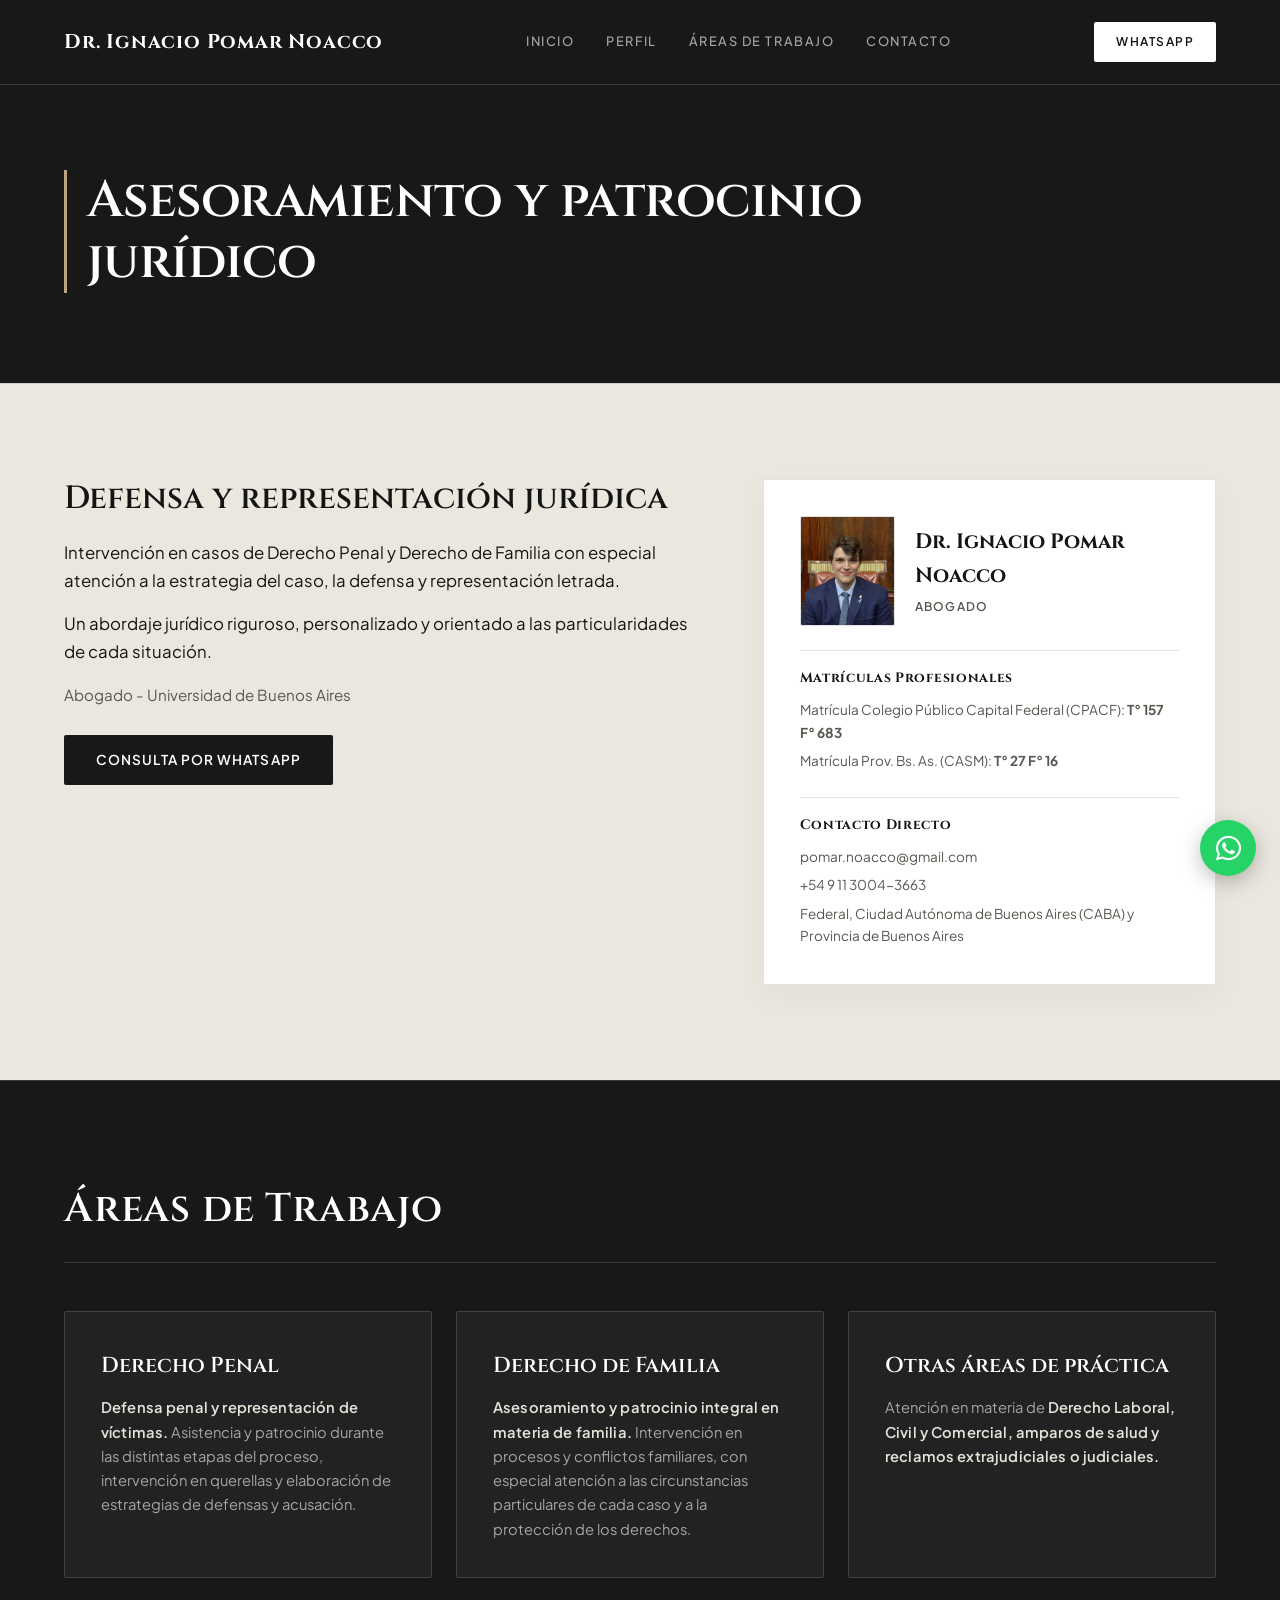
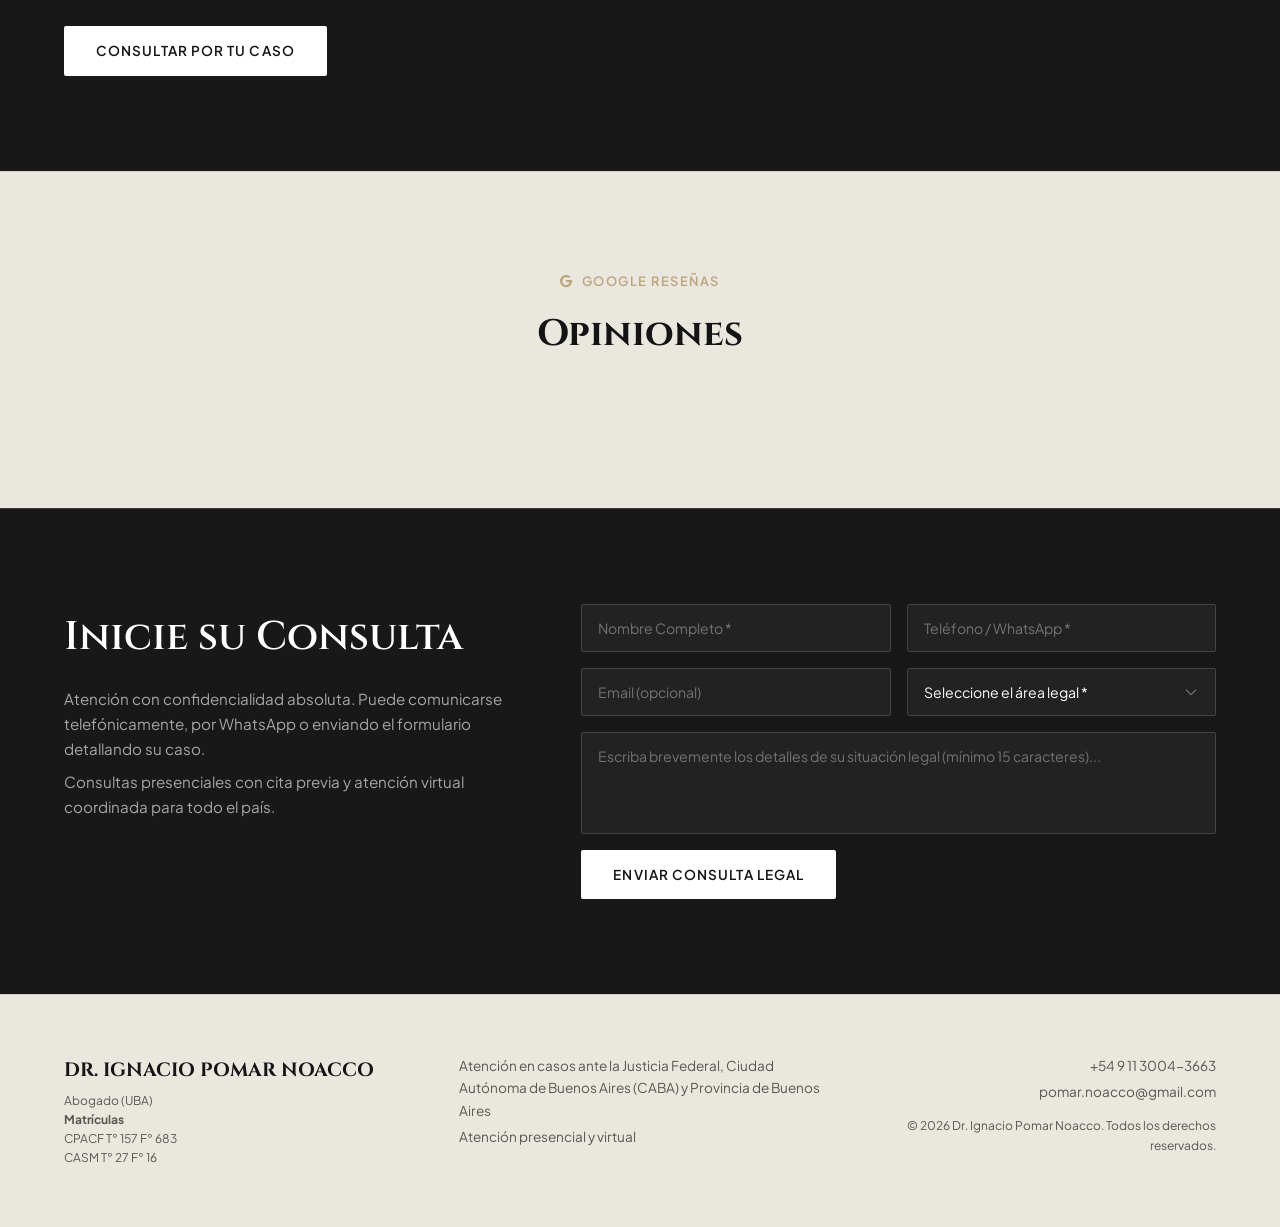
<file: index.html>
<!DOCTYPE html>
<html lang="es">
<head>
    <meta charset="UTF-8">
    <meta name="viewport" content="width=device-width, initial-scale=1.0">

    <!-- SEO Principal -->
    <title>Dr. Ignacio Pomar Noacco | Abogado - Litigios Complejos, Penal, Familia y Salud</title>
    <meta name="description" content="Estudio Jurídico del Dr. Ignacio Pomar Noacco. Especialista en litigios complejos, derecho penal, querellas, derecho de familia, amparos de salud y asesoramiento laboral en CABA y Provincia de Buenos Aires.">
    <meta name="keywords" content="Ignacio Pomar Noacco, abogado penalista, derecho de familia, amparos de salud, querellas, derecho laboral, abogado CABA, abogado San Martín, CPACF, CASM, estudio jurídico">
    <meta name="author" content="Dr. Ignacio Pomar Noacco">
    <meta name="robots" content="index, follow">

    <!-- URL Canónica -->
    <link rel="canonical" href="https://estudio-pomar-noacco.github.io/">

    <!-- 1. ÍCONO CHIQUITO (LOGO) -> Pestaña del navegador y circulito de Google -->
    <link rel="icon" type="image/png" sizes="192x192" href="https://estudio-pomar-noacco.github.io/img/logo.png?v=3">
    <link rel="shortcut icon" type="image/png" href="https://estudio-pomar-noacco.github.io/img/logo.png?v=3">
    <link rel="apple-touch-icon" href="https://estudio-pomar-noacco.github.io/img/logo.png?v=3">

    <!-- 2. MINIATURA GRANDE DERECHA (FOTO DE ÉL) -> Open Graph y Twitter Cards -->
    <meta property="og:locale" content="es_AR">
    <meta property="og:type" content="website">
    <meta property="og:title" content="Dr. Ignacio Pomar Noacco | Abogado - Litigios Complejos">
    <meta property="og:description" content="Estudio Jurídico del Dr. Ignacio Pomar Noacco. Especialista en litigios complejos, derecho penal, querellas, derecho de familia, amparos de salud y asesoramiento laboral.">
    <meta property="og:url" content="https://estudio-pomar-noacco.github.io/">
    <meta property="og:site_name" content="Estudio Jurídico Dr. Ignacio Pomar Noacco">
    <!-- Aquí va la foto de perfil para la miniatura grande -->
    <meta property="og:image" content="https://estudio-pomar-noacco.github.io/img/perfil.png">
    <meta property="og:image:alt" content="Dr. Ignacio Pomar Noacco">

    <meta name="twitter:card" content="summary_large_image">
    <meta name="twitter:title" content="Dr. Ignacio Pomar Noacco | Abogado">
    <meta name="twitter:description" content="Defensa penal, derecho de familia y litigios complejos en CABA y PBA.">
    <!-- Aquí también la foto de perfil -->
    <meta name="twitter:image" content="https://estudio-pomar-noacco.github.io/img/perfil.png">

    <!-- Datos Estructurados Schema.org / JSON-LD -->
    <script type="application/ld+json">
    {
      "@context": "https://schema.org",
      "@graph": [
        {
          "@type": "WebSite",
          "@id": "https://estudio-pomar-noacco.github.io/#website",
          "url": "https://estudio-pomar-noacco.github.io/",
          "name": "Estudio Jurídico Dr. Ignacio Pomar Noacco",
          "alternateName": ["Dr. Ignacio Pomar Noacco", "Ignacio Pomar Abogado", "Estudio Pomar Noacco"]
        },
        {
          "@type": "LegalService",
          "@id": "https://estudio-pomar-noacco.github.io/#organization",
          "name": "Dr. Ignacio Pomar Noacco - Abogado",
          "url": "https://estudio-pomar-noacco.github.io/",
          "logo": "https://estudio-pomar-noacco.github.io/img/logo.png",
          "image": "https://estudio-pomar-noacco.github.io/img/perfil.png",
          "telephone": "+5491130043663",
          "priceRange": "$$",
          "address": {
            "@type": "PostalAddress",
            "streetAddress": "Asamblea",
            "addressLocality": "Santos Lugares",
            "addressRegion": "Buenos Aires",
            "postalCode": "B1676",
            "addressCountry": "AR"
          },
          "areaServed": [
            "Ciudad Autónoma de Buenos Aires",
            "Provincia de Buenos Aires",
            "Santos Lugares",
            "San Martín",
            "Tres de Febrero"
          ],
          "knowsAbout": [
            "Derecho Penal",
            "Querellas y Defensa Penal",
            "Derecho de Familia",
            "Litigios Complejos",
            "Amparos de Salud",
            "Derecho Laboral"
          ]
        }
      ]
    }
    </script>

    <!-- Google Fonts -->
    <link rel="preconnect" href="https://fonts.googleapis.com">
    <link rel="preconnect" href="https://fonts.gstatic.com" crossorigin>
    <link href="https://fonts.googleapis.com/css2?family=Cinzel:wght@500;600;700&family=Plus+Jakarta+Sans:wght@300;400;500;600;700&display=swap" rel="stylesheet">

    <!-- FontAwesome Icons -->
    <link rel="stylesheet" href="https://cdnjs.cloudflare.com/ajax/libs/font-awesome/6.4.0/css/all.min.css">

    <!-- Custom CSS -->
    <link rel="stylesheet" href="css/style.css">

    <!-- Elfsight Google Reviews Platform -->
    <script src="https://elfsightcdn.com/platform.js" async></script>
</head>
<body>

    <!-- Header -->
    <header id="main-header">
        <div id="header-container">
            <a href="#" id="brand-logo">Dr. Ignacio Pomar Noacco</a>

            <nav id="desktop-nav">
                <a href="#hero-section">Inicio</a>
                <a href="#estudio">Perfil</a>
                <a href="#areas">Áreas de Trabajo</a>
                <a href="#contacto">Contacto</a>
            </nav>

            <a href="https://wa.me/5491130043663?text=Hola%20Dr.%20Ignacio%20Pomar,%20necesito%20una%20consulta%20legal." target="_blank" id="header-cta-btn">WhatsApp</a>

            <button id="mobile-menu-btn" aria-label="Abrir Menú">
                <i class="fa-solid fa-bars" id="menu-icon"></i>
            </button>
        </div>

        <nav id="mobile-nav">
            <a href="#hero-section">Inicio</a>
            <a href="#estudio">Perfil</a>
            <a href="#areas">Áreas de Trabajo</a>
            <a href="#contacto">Contacto</a>
            <a href="https://wa.me/5491130043663?text=Hola%20Dr.%20Ignacio%20Pomar,%20necesito%20una%20consulta%20legal." target="_blank" id="mobile-whatsapp-link">Escribir por WhatsApp</a>
        </nav>
    </header>

    <main>
        <!-- Hero Section -->
        <section id="hero-section">
            <div id="hero-container">
                <div id="hero-quote-bar">
                    <h1 id="hero-title">Asesoramiento y patrocinio jurídico</h1>
                </div>
            </div>
        </section>

        <!-- El Estudio / Intro Section -->
        <section id="estudio">
            <div id="estudio-container">
                
                <article id="estudio-main-text">
                    <h2 id="estudio-heading">Defensa y representación jurídica</h2>
                    <p id="estudio-intro">Intervención en casos de Derecho Penal y Derecho de Familia con especial atención a la estrategia del caso, la defensa y representación letrada.</p>
                    <p id="estudio-intro">Un abordaje jurídico riguroso, personalizado y orientado a las particularidades de cada situación.</p>
                    <p id="estudio-detail">Abogado - Universidad de Buenos Aires</p>
                    <div>
                        <a href="https://wa.me/5491130043663?text=Hola%20Dr.%20Ignacio%20Pomar,%20deseo%20realizar%20una%20consulta%20por%20un%20caso." target="_blank" id="estudio-cta-btn">Consulta por WhatsApp</a>
                    </div>
                </article>

                <aside id="estudio-profile-card">
                    <div id="profile-header">
                        <img src="img/perfil.png" alt="Dr. Ignacio Pomar Noacco" id="profile-photo">
                        <div id="profile-titles">
                            <h3 id="profile-name">Dr. Ignacio Pomar Noacco</h3>
                            <p id="profile-role">Abogado</p>
                        </div>
                    </div>

                    <div id="profile-credentials">
                        <h4>Matrículas Profesionales</h4>
                        <p>Matrícula Colegio Público Capital Federal (CPACF): <strong id="profile-mat-cpacf">T° 157 F° 683</strong></p>
                        <p>Matrícula Prov. Bs. As. (CASM): <strong id="profile-mat-casm">T° 27 F° 16</strong></p>
                    </div>

                    <div id="profile-contact-info">
                        <h4>Contacto Directo</h4>
                        <p id="profile-contact-email">pomar.noacco@gmail.com</p>
                        <p id="profile-contact-phone">+54 9 11 3004-3663</p>
                        <p id="profile-contact-jurisdiction">Federal, Ciudad Autónoma de Buenos Aires (CABA) y Provincia de Buenos Aires</p>
                    </div>
                </aside>

            </div>
        </section>

        <!-- Áreas de Trabajo -->
        <section id="areas">
            <div id="areas-container">
                <h2 id="areas-heading">Áreas de Trabajo</h2>

                <div id="areas-list">
                    <article id="area-penal">
                        <h3 id="area-penal-title">Derecho Penal</h3>
                        <p id="area-penal-desc"><strong>Defensa penal y representación de víctimas.</strong> Asistencia y patrocinio durante las distintas etapas del proceso, intervención en querellas y elaboración de estrategias de defensas y acusación.</p>
                    </article>

                    <article id="area-familia">
                        <h3 id="area-familia-title">Derecho de Familia</h3>
                        <p id="area-familia-desc"><strong>Asesoramiento y patrocinio integral en materia de familia.</strong> Intervención en procesos y conflictos familiares, con especial atención a las circunstancias particulares de cada caso y a la protección de los derechos.</p>
                    </article>

                    <article id="area-litigacion">
                        <h3 id="area-litigacion-title">Otras áreas de práctica</h3>
                        <p id="area-litigacion-desc">Atención en materia de <strong>Derecho Laboral, Civil y Comercial, amparos de salud y reclamos extrajudiciales o judiciales.</strong></p>
                    </article>
                </div>

                <div id="areas-action">
                    <a href="#contacto" id="areas-cta-btn">Consultar por tu caso</a>
                </div>
            </div>
        </section>

        <!-- Prueba Social & Reseñas de Google (Elfsight Live Widget) -->
        <section id="reviews-section">
            <div id="reviews-container">
                <header id="reviews-header">
                    <div id="google-badge">
                        <i class="fa-brands fa-google"></i>
                        <span>Google Reseñas</span>
                    </div>
                    <h2 id="reviews-title">Opiniones</h2>
                </header>

                <div class="elfsight-app-1279de08-de65-419d-b7f0-25db209bdbd7" data-elfsight-app-lazy></div>
            </div>
        </section>
        
        <!-- Contacto -->
        <section id="contacto">
            <div id="contacto-container">
                
                <div id="contacto-info">
                    <h2 id="contacto-heading">Inicie su Consulta</h2>
                    <p id="contacto-description">Atención con confidencialidad absoluta. Puede comunicarse telefónicamente, por WhatsApp o enviando el formulario detallando su caso.</p>
                    <p id="contacto-description">Consultas presenciales con cita previa y atención virtual coordinada para todo el país.</p>
                </div>

                <div id="contacto-form-wrapper">
                    <form id="contact-form" novalidate>
                        <div id="form-row-personal">
                            <input 
                                type="text" 
                                id="form-name" 
                                required 
                                placeholder="Nombre Completo *"
                                minlength="3"
                                maxlength="60"
                                pattern="^[a-zA-ZáéíóúÁÉÍÓÚñÑ\s]+$"
                                autocomplete="name">

                            <input 
                                type="tel" 
                                id="form-phone" 
                                required 
                                placeholder="Teléfono / WhatsApp *"
                                minlength="8"
                                maxlength="20"
                                pattern="^[\d\s\+\-\(\)]+$"
                                autocomplete="tel">
                        </div>

                        <div id="form-row-topic">
                            <input 
                                type="email" 
                                id="form-email" 
                                placeholder="Email (opcional)"
                                maxlength="80"
                                autocomplete="email">

                            <select id="form-materia" required>
                                <option value="" disabled selected>Seleccione el área legal *</option>
                                <option value="Penal">Derecho Penal</option>
                                <option value="Familia">Derecho de Familia</option>
                                <option value="Violencia">Violencia</option>
                                <option value="Laboral">Derecho Laboral</option>
                                <option value="Sucesiones">Sucesiones</option>
                                <option value="Otro">Otras consultas</option>
                            </select>
                        </div>

                        <textarea 
                            id="form-message" 
                            rows="4" 
                            required 
                            minlength="15"
                            maxlength="1000"
                            placeholder="Escriba brevemente los detalles de su situación legal (mínimo 15 caracteres)..."></textarea>

                        <p id="form-error-msg" style="display:none; color: #ff6b6b; font-size: 0.85rem; margin-top: -8px;"></p>

                        <button type="submit" id="form-submit-btn">Enviar Consulta Legal</button>
                    </form>
                </div>

            </div>
        </section>
    </main>

    <!-- Footer -->
    <footer id="main-footer">
        <div id="footer-container">
            <div id="footer-brand">
                <h3 id="footer-brand-title">DR. IGNACIO POMAR NOACCO</h3>
                <p id="footer-brand-mats">Abogado (UBA)
                    <br><strong>Matrículas</strong>
                    <br>CPACF T° 157 F° 683
                    <br>CASM T° 27 F° 16</p>
            </div>

            <div id="footer-details">
                <p id="footer-jurisdiction">Atención en casos ante la Justicia Federal, Ciudad Autónoma de Buenos Aires (CABA) y Provincia de Buenos Aires</p>
                <p>Atención presencial y virtual</p>
            </div>

            <div id="footer-contact">
                <p id="footer-phone">+54 9 11 3004-3663</p>
                <p id="footer-email">pomar.noacco@gmail.com</p>
                <small id="footer-copyright">© 2026 Dr. Ignacio Pomar Noacco. Todos los derechos reservados.</small>
            </div>
        </div>
    </footer>

    <!-- Botón flotante WhatsApp -->
    <a href="https://wa.me/5491130043663?text=Hola%20Dr.%20Ignacio%20Pomar,%20necesito%20una%20consulta%20legal%20urgente." target="_blank" id="floating-whatsapp-btn" aria-label="WhatsApp">
        <i class="fa-brands fa-whatsapp"></i>
    </a>

    <!-- Custom Script -->
    <script src="js/script.js"></script>
</body>
</html>
</file>
<file: css/style.css>
/* ==========================================================================
   PALETA EDITORIAL SOBRIA: CARBÓN, LINO & CONTRASTE PURO
   ========================================================================== */
:root {
    --bg-dark: #181818;          /* Carbón profundo */
    --bg-dark-surface: #222222;  /* Superficie oscura para tarjetas e inputs */
    --bg-light: #eae7df;         /* Lino / Hueso cálido */
    --bg-light-card: #ffffff;    /* Blanco puro para tarjetas */
    
    --accent: #bda47e;           /* Bronce tenue para detalles sutiles */
    --accent-hover: #ffffff;     /* Blanco en hover */
    
    --text-dark: #141414;        /* Texto negro/carbón */
    --text-dark-muted: #5a5751;  /* Texto secundario en fondo claro */
    --text-light: #ffffff;       /* Texto blanco para máxima legibilidad */
    --text-light-muted: #a6a6a6; /* Texto secundario en fondo oscuro */
    
    --border-light: rgba(20, 20, 20, 0.12);
    --border-dark: rgba(255, 255, 255, 0.15);
    --border-dark-hover: rgba(255, 255, 255, 0.4);
    
    --font-heading: 'Cinzel', 'Playfair Display', Georgia, serif;
    --font-body: 'Plus Jakarta Sans', system-ui, sans-serif;
    --max-w: 1200px;
}

* {
    margin: 0;
    padding: 0;
    box-sizing: border-box;
}

html, body {
    scroll-behavior: smooth;
    overflow-x: hidden;
    width: 100%;
}

body {
    font-family: var(--font-body);
    background-color: var(--bg-light);
    color: var(--text-dark);
    line-height: 1.65;
    -webkit-font-smoothing: antialiased;
}

a {
    text-decoration: none;
    color: inherit;
}
html {
    scroll-padding-top: 84px;
}
/* ==========================================================================
   HEADER
   ========================================================================== */
#main-header {
    background-color: var(--bg-dark);
    color: var(--text-light);
    border-bottom: 1px solid var(--border-dark);
    position: fixed;
    top: 0;
    left: 0;
    width: 100%;
    z-index: 1000;
}

#header-container {
    max-width: var(--max-w);
    margin: 0 auto;
    padding: 0 24px;
    height: 84px;
    display: flex;
    align-items: center;
    justify-content: space-between;
}

#brand-logo {
    font-family: var(--font-heading);
    font-size: clamp(0.95rem, 3.8vw, 1.25rem);
    font-weight: 700;
    letter-spacing: 0.04em;
    color: var(--text-light);
    line-height: 1.2;
}

#desktop-nav {
    display: none;
    gap: 32px;
}

#desktop-nav a {
    font-size: 0.8rem;
    text-transform: uppercase;
    letter-spacing: 0.12em;
    font-weight: 500;
    color: var(--text-light-muted);
    transition: color 0.2s ease;
}

#desktop-nav a:hover {
    color: var(--text-light);
}

#header-cta-btn {
    display: none;
    background-color: var(--text-light);
    color: var(--text-dark);
    padding: 10px 22px;
    font-size: 0.75rem;
    text-transform: uppercase;
    letter-spacing: 0.12em;
    font-weight: 600;
    border-radius: 2px;
    transition: background-color 0.2s ease, color 0.2s ease;
}

#header-cta-btn:hover {
    background-color: var(--accent);
    color: #ffffff;
}

#mobile-menu-btn {
    background: transparent;
    border: none;
    color: var(--text-light);
    font-size: 1.4rem;
    cursor: pointer;
    display: block;
}

#mobile-nav {
    display: none;
    flex-direction: column;
    background-color: var(--bg-dark);
    padding: 24px;
    gap: 16px;
    border-top: 1px solid var(--border-dark);
}

#mobile-nav.active {
    display: flex;
}

#mobile-nav a {
    color: var(--text-light-muted);
    font-size: 0.95rem;
}

#mobile-whatsapp-link {
    color: #25d366 !important;
    font-weight: 600;
}

/* ==========================================================================
   HERO (SIEMPRE DESTACADO EN CARBÓN)
   ========================================================================== */
#hero-section {
    background-color: var(--bg-dark) !important;
    color: var(--text-light) !important;
    padding: 170px 0 90px 0; /* Aumentado arriba para compensar los 84px del header */
    width: 100%;
    overflow: hidden;
}

#hero-container {
    max-width: var(--max-w);
    margin: 0 auto;
    padding: 0 24px;
}

#hero-quote-bar {
    border-left: 3px solid var(--accent);
    padding-left: 20px;
    max-width: 950px;
}

#hero-title {
    font-family: var(--font-heading);
    font-size: clamp(1.85rem, 4.8vw, 3.2rem);
    font-weight: 600;
    line-height: 1.2;
    letter-spacing: -0.01em;
    overflow-wrap: normal;
    word-break: normal;
    hyphens: manual; /* Evita que el navegador corte palabras con guiones automáticos */
    color: var(--text-light) !important;
}

/* ==========================================================================
   ALTERNANCIA DINÁMICA DE SECCIONES (LINO / CARBÓN)
   ========================================================================== */

/* Padding uniforme para todas las secciones posteriores al Hero */
main > section:not(#hero-section) {
    padding: 95px 0;
    width: 100%;
}

/* 1. SECCIONES DE POSICIÓN PAR (Ej: #estudio, #reviews-section): FONDO LINO CLARO */
main > section:nth-of-type(even) {
    background-color: var(--bg-light);
    color: var(--text-dark);
    border-top: 1px solid var(--border-light);
}

main > section:nth-of-type(even) h2,
main > section:nth-of-type(even) h3 {
    color: var(--text-dark);
}

main > section:nth-of-type(even) p,
main > section:nth-of-type(even) #estudio-detail,
main > section:nth-of-type(even) #contacto-description {
    color: var(--text-dark-muted);
}

main > section:nth-of-type(even) #estudio-intro {
    color: var(--text-dark);
}

/* Títulos con borde en tema claro */
main > section:nth-of-type(even) #areas-heading {
    color: var(--text-dark);
    border-bottom: 1px solid var(--border-light);
}

/* Tarjetas de Áreas en sección clara */
main > section:nth-of-type(even) #areas-list article {
    background-color: var(--bg-light-card);
    border: 1px solid var(--border-light);
    box-shadow: 0 4px 20px rgba(0, 0, 0, 0.04);
}

main > section:nth-of-type(even) #areas-list article h3 {
    color: var(--text-dark);
}

main > section:nth-of-type(even) #areas-list article p {
    color: var(--text-dark-muted);
}

/* Botones en sección clara */
main > section:nth-of-type(even) #estudio-cta-btn,
main > section:nth-of-type(even) #areas-cta-btn,
main > section:nth-of-type(even) #location-btn,
main > section:nth-of-type(even) #form-submit-btn {
    background-color: var(--bg-dark);
    color: var(--text-light);
}

main > section:nth-of-type(even) #estudio-cta-btn:hover,
main > section:nth-of-type(even) #areas-cta-btn:hover,
main > section:nth-of-type(even) #location-btn:hover,
main > section:nth-of-type(even) #form-submit-btn:hover {
    background-color: #000000;
}

/* Inputs de Formulario en sección clara */
main > section:nth-of-type(even) #contact-form input,
main > section:nth-of-type(even) #contact-form select,
main > section:nth-of-type(even) #contact-form textarea {
    background-color: #ffffff;
    border: 1px solid var(--border-light);
    color: var(--text-dark);
}

main > section:nth-of-type(even) #contact-form input::placeholder,
main > section:nth-of-type(even) #contact-form textarea::placeholder {
    color: #888888;
}

main > section:nth-of-type(even) #contact-form select option {
    background-color: #ffffff;
    color: var(--text-dark);
}


/* 2. SECCIONES DE POSICIÓN IMPAR (Ej: #areas, #contacto): FONDO CARBÓN OSCURO */
main > section:nth-of-type(odd):not(#hero-section) {
    background-color: var(--bg-dark);
    color: var(--text-light);
    border-top: 1px solid var(--border-dark);
}

main > section:nth-of-type(odd):not(#hero-section) h2,
main > section:nth-of-type(odd):not(#hero-section) h3 {
    color: var(--text-light);
}

main > section:nth-of-type(odd):not(#hero-section) p,
main > section:nth-of-type(odd):not(#hero-section) #estudio-detail,
main > section:nth-of-type(odd):not(#hero-section) #contacto-description {
    color: var(--text-light-muted);
}

main > section:nth-of-type(odd):not(#hero-section) #estudio-intro {
    color: var(--text-light);
}

/* Títulos con borde en tema oscuro */
main > section:nth-of-type(odd):not(#hero-section) #areas-heading {
    color: var(--text-light);
    border-bottom: 1px solid var(--border-dark);
}

/* Tarjetas de Áreas en sección oscura */
main > section:nth-of-type(odd):not(#hero-section) #areas-list article {
    background-color: var(--bg-dark-surface);
    border: 1px solid var(--border-dark);
}

main > section:nth-of-type(odd):not(#hero-section) #areas-list article:hover {
    border-color: var(--border-dark-hover);
}

main > section:nth-of-type(odd):not(#hero-section) #areas-list article h3 {
    color: var(--text-light);
}

main > section:nth-of-type(odd):not(#hero-section) #areas-list article p {
    color: var(--text-light-muted);
}

/* Botones en sección oscura */
main > section:nth-of-type(odd):not(#hero-section) #estudio-cta-btn,
main > section:nth-of-type(odd):not(#hero-section) #areas-cta-btn,
main > section:nth-of-type(odd):not(#hero-section) #location-btn,
main > section:nth-of-type(odd):not(#hero-section) #form-submit-btn {
    background-color: var(--text-light);
    color: var(--text-dark);
}

main > section:nth-of-type(odd):not(#hero-section) #estudio-cta-btn:hover,
main > section:nth-of-type(odd):not(#hero-section) #areas-cta-btn:hover,
main > section:nth-of-type(odd):not(#hero-section) #location-btn:hover,
main > section:nth-of-type(odd):not(#hero-section) #form-submit-btn:hover {
    background-color: var(--accent);
    color: #ffffff;
}

/* Inputs de Formulario en sección oscura */
main > section:nth-of-type(odd):not(#hero-section) #contact-form input,
main > section:nth-of-type(odd):not(#hero-section) #contact-form select,
main > section:nth-of-type(odd):not(#hero-section) #contact-form textarea {
    background-color: var(--bg-dark-surface);
    border: 1px solid var(--border-dark);
    color: var(--text-light);
}

main > section:nth-of-type(odd):not(#hero-section) #contact-form input::placeholder,
main > section:nth-of-type(odd):not(#hero-section) #contact-form textarea::placeholder {
    color: #737373;
}

main > section:nth-of-type(odd):not(#hero-section) #contact-form select option {
    background-color: #181818;
    color: #f1f5f9;
}

/* ==========================================================================
   ESTRUCTURA DE CONTENEDORES Y ELEMENTOS ESPECÍFICOS
   ========================================================================== */
#estudio-container,
#areas-container,
#reviews-container,
#location-container,
#contacto-container {
    max-width: var(--max-w);
    margin: 0 auto;
    padding: 0 24px;
}

/* Estudio */
#estudio-container {
    display: grid;
    grid-template-columns: 1fr;
    gap: 56px;
}

#estudio-heading {
    font-family: var(--font-heading);
    font-size: 2rem;
    font-weight: 600;
    line-height: 1.25;
    margin-bottom: 20px;
}

#estudio-intro {
    font-size: 1.05rem;
    margin-bottom: 16px;
}

#estudio-detail {
    font-size: 0.95rem;
    margin-bottom: 28px;
}

#estudio-cta-btn {
    display: inline-block;
    padding: 14px 32px;
    font-size: 0.85rem;
    text-transform: uppercase;
    letter-spacing: 0.08em;
    font-weight: 600;
    border-radius: 2px;
    transition: background-color 0.2s ease, color 0.2s ease;
}

#estudio-profile-card {
    background-color: var(--bg-light-card);
    border: 1px solid var(--border-light);
    padding: 36px;
    box-shadow: 0 10px 30px rgba(0, 0, 0, 0.04);
    display: flex;
    flex-direction: column;
    gap: 24px;
    border-radius: 2px;
}

#profile-header {
    display: flex;
    align-items: center;
    gap: 20px;
}

#profile-photo {
    width: 110px;
    height: 110px;
    object-fit: cover;
    object-position: center 25%;
    border-radius: 2px;
    border: 1px solid var(--border-light);
}

#profile-name {
    font-family: var(--font-heading);
    font-size: 1.3rem;
    font-weight: 700;
    color: var(--text-dark) !important;
}

#profile-role {
    font-size: 0.75rem;
    text-transform: uppercase;
    letter-spacing: 0.1em;
    color: var(--text-dark-muted) !important;
    font-weight: 600;
    margin-top: 4px;
}

#profile-credentials,
#profile-contact-info {
    border-top: 1px solid var(--border-light);
    padding-top: 16px;
    font-size: 0.85rem;
    display: flex;
    flex-direction: column;
    gap: 6px;
    color: var(--text-dark-muted) !important;
}

#profile-credentials h4,
#profile-contact-info h4 {
    font-family: var(--font-heading);
    font-size: 0.85rem;
    letter-spacing: 0.05em;
    color: var(--text-dark) !important;
    margin-bottom: 4px;
}

/* Áreas de Trabajo */
#areas-heading {
    font-family: var(--font-heading);
    font-size: 2.5rem;
    font-weight: 600;
    margin-bottom: 48px;
    letter-spacing: 0.02em;
    padding-bottom: 20px;
}

#areas-list {
    display: grid;
    grid-template-columns: 1fr;
    gap: 24px;
}

#areas-list article {
    padding: 36px;
    border-radius: 2px;
    transition: transform 0.2s ease, border-color 0.2s ease;
}

#areas-list article:hover {
    transform: translateY(-2px);
}

#areas-list h3 {
    font-family: var(--font-heading);
    font-size: 1.35rem;
    margin-bottom: 12px;
    font-weight: 600;
}

#areas-list p {
    font-size: 0.92rem;
    line-height: 1.65;
}

#areas-action {
    margin-top: 48px;
}

#areas-cta-btn {
    display: inline-block;
    padding: 14px 32px;
    font-size: 0.85rem;
    font-weight: 600;
    text-transform: uppercase;
    letter-spacing: 0.08em;
    border-radius: 2px;
    transition: background-color 0.2s ease, color 0.2s ease;
}

/* Reseñas / Opiniones */
#reviews-header {
    text-align: center;
    margin-bottom: 48px;
}

#google-badge {
    display: inline-flex;
    align-items: center;
    gap: 8px;
    font-size: 0.8rem;
    text-transform: uppercase;
    letter-spacing: 0.12em;
    color: var(--accent);
    font-weight: 600;
    margin-bottom: 12px;
}

#reviews-title {
    font-family: var(--font-heading);
    font-size: clamp(1.8rem, 5vw, 2.3rem);
}

/* Contacto */
#contacto-container {
    display: grid;
    grid-template-columns: 1fr;
    gap: 48px;
}

#contacto-heading {
    font-family: var(--font-heading);
    font-size: 2.5rem;
    font-weight: 600;
    margin-bottom: 16px;
}

#contacto-description {
    font-size: 0.95rem;
    margin-bottom: 8px;
}

#contact-form {
    display: flex;
    flex-direction: column;
    gap: 16px;
}

#form-row-personal,
#form-row-topic {
    display: grid;
    grid-template-columns: 1fr;
    gap: 16px;
}

#contact-form input,
#contact-form select,
#contact-form textarea {
    width: 100%;
    padding: 14px 16px;
    font-family: var(--font-body);
    font-size: 0.88rem;
    outline: none;
    border-radius: 2px;
    transition: border-color 0.2s ease;
}

#contact-form textarea {
    resize: none;
}

#contact-form select {
    appearance: none;
    -webkit-appearance: none;
    -moz-appearance: none;
    cursor: pointer;
    background-image: url("data:image/svg+xml,%3Csvg xmlns='http://www.w3.org/2000/svg' fill='none' viewBox='0 0 24 24' stroke='%23a6a6a6'%3E%3Cpath stroke-linecap='round' stroke-linejoin='round' stroke-width='1.5' d='M19 9l-7 7-7-7'%3E%3C/path%3E%3C/svg%3E");
    background-repeat: no-repeat;
    background-position: right 16px center;
    background-size: 16px;
    padding-right: 44px;
}

#contact-form select option {
    padding: 12px 16px;
    font-size: 0.88rem;
}

#form-submit-btn {
    border: none;
    padding: 16px 32px;
    font-family: var(--font-body);
    font-size: 0.85rem;
    font-weight: 600;
    text-transform: uppercase;
    letter-spacing: 0.08em;
    cursor: pointer;
    border-radius: 2px;
    align-self: flex-start;
    transition: background-color 0.2s ease, color 0.2s ease;
}

/* ==========================================================================
   FOOTER
   ========================================================================== */
#main-footer {
    background-color: var(--bg-light);
    color: var(--text-dark);
    padding: 60px 0;
    border-top: 1px solid var(--border-light);
}

#footer-container {
    max-width: var(--max-w);
    margin: 0 auto;
    padding: 0 24px;
    display: grid;
    grid-template-columns: 1fr;
    gap: 32px;
}

#footer-brand h3 {
    font-family: var(--font-heading);
    font-size: 1.2rem;
    font-weight: 700;
}

#footer-brand p {
    font-size: 0.75rem;
    color: var(--text-dark-muted);
    margin-top: 4px;
    line-height: 1.6;
}

#footer-details,
#footer-contact {
    font-size: 0.85rem;
    color: var(--text-dark-muted);
    display: flex;
    flex-direction: column;
    gap: 4px;
}

#footer-contact small {
    font-size: 0.75rem;
    color: var(--text-dark-muted);
    margin-top: 8px;
}

/* ==========================================================================
   BOTÓN FLOTANTE WHATSAPP
   ========================================================================== */
#floating-whatsapp-btn {
    position: fixed;
    bottom: 24px;
    right: 24px;
    width: 56px;
    height: 56px;
    background-color: #25d366;
    color: #ffffff;
    border-radius: 50%;
    display: flex;
    align-items: center;
    justify-content: center;
    font-size: 1.8rem;
    box-shadow: 0 6px 20px rgba(0, 0, 0, 0.25);
    z-index: 999;
    transition: transform 0.2s ease;
}

#floating-whatsapp-btn:hover {
    transform: scale(1.08);
}

/* ==========================================================================
   RESPONSIVE (MEDIA QUERIES)
   ========================================================================== */
@media (min-width: 768px) {
    #desktop-nav {
        display: flex;
    }

    #header-cta-btn {
        display: inline-block;
    }

    #mobile-menu-btn {
        display: none;
    }

    #hero-title {
        font-size: 3.2rem;
    }

    #estudio-container {
        grid-template-columns: 7fr 5fr;
        gap: 64px;
    }

    #areas-list {
        grid-template-columns: repeat(2, 1fr);
    }

    #contacto-container {
        grid-template-columns: 5fr 7fr;
        gap: 64px;
    }

    #form-row-personal,
    #form-row-topic {
        grid-template-columns: 1fr 1fr;
    }

    #footer-container {
        grid-template-columns: 1fr 1fr 1fr;
    }

    #footer-contact {
        text-align: right;
    }
}

@media (min-width: 1024px) {
    #areas-list {
        grid-template-columns: repeat(3, 1fr);
    }
}
/* Negritas sutiles y elegantes en tarjetas oscuras */
#areas-list article strong,
main > section:nth-of-type(odd):not(#hero-section) strong {
    color: #e6e3da !important;  /* Blanco lino suave, no chillón */
    font-weight: 600 !important; /* Peso medio que no engorda la letra */
    letter-spacing: 0.01em;
}

#areas-list article strong {
    color: var(--accent) !important; /* Tono bronce editorial */
    font-weight: 600 !important;
}
#contact-form input:focus,
#contact-form select:focus,
#contact-form textarea:focus {
    border-color: var(--accent) !important;
}

#contact-form select:invalid {
    color: #737373;
}
</file>
